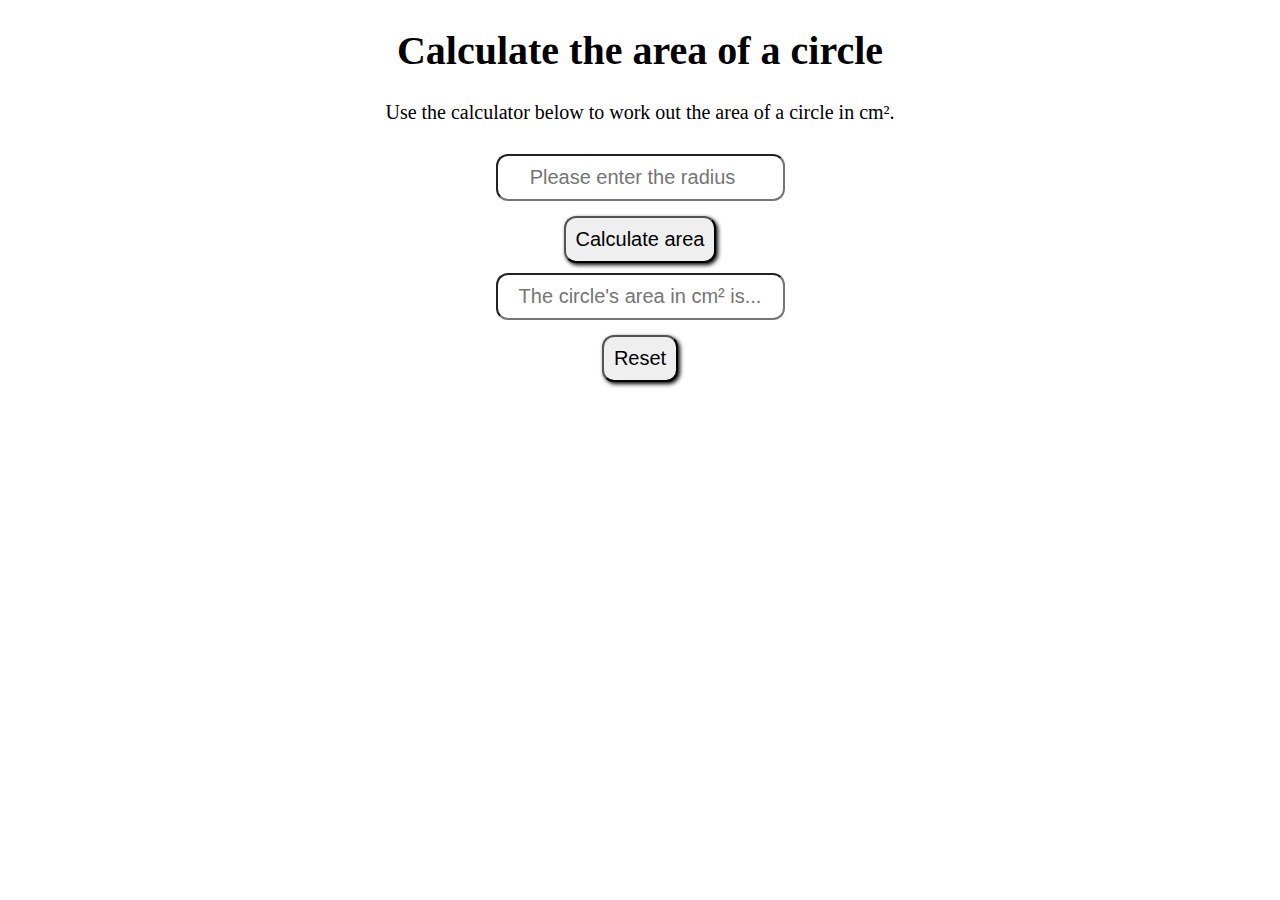
<file: projects/cirlce_area_calculator/index.html>
<!-- this uses a form for input and reset. Broswer will reset the form.-->
<!-- also uses an if/else statement to check that the radius value is a positive number greater than 0 -->
<!DOCTYPE html>
<html>
<head>
	<meta charset="UTF-8" />
	<meta name="description" content="circle area calculator" />
	<meta name="author" content="Rachael West" />
	<title>Circle area calculator</title>
	<link rel="stylesheet" href="style.css">
</head>

<body>
	<h1>Calculate the area of a circle</h1>
	<p>Use the calculator below to work out the area of a circle in cm².</p>

	<!-- Radius value for calculation to be supplied by user -->
	<form>
		<input type="number" id="radiusInput" placeholder="Please enter the radius" name="radius" value="" />
		<br/>
		<button id="calculate" type="button">Calculate area</button>
		<br/>
		<input type="text" id="result" placeholder="The circle's area in cm² is..." name="result" value="" readonly />
		<br/>
		<button id="reset" type="reset">Reset</button>
	</form>
	
	<script>

		let radius = document.getElementById("radiusInput");
		let result = document.getElementById("result");
		let reset = document.getElementById("reset");

		function circleArea() {
			if (radius.value < 1) {
				alert('Please enter a numerical value greater than zero.');
			}
			else {
				let area = radius.value * radius.value * Math.PI;
				result.value = area.toFixed(2);
			}
		}
	
		
		// This will run the function when calculate button is clicked
		calculate.addEventListener('click', function(event) {
			circleArea();
		})

	</script>


</body>
</html>
</file>
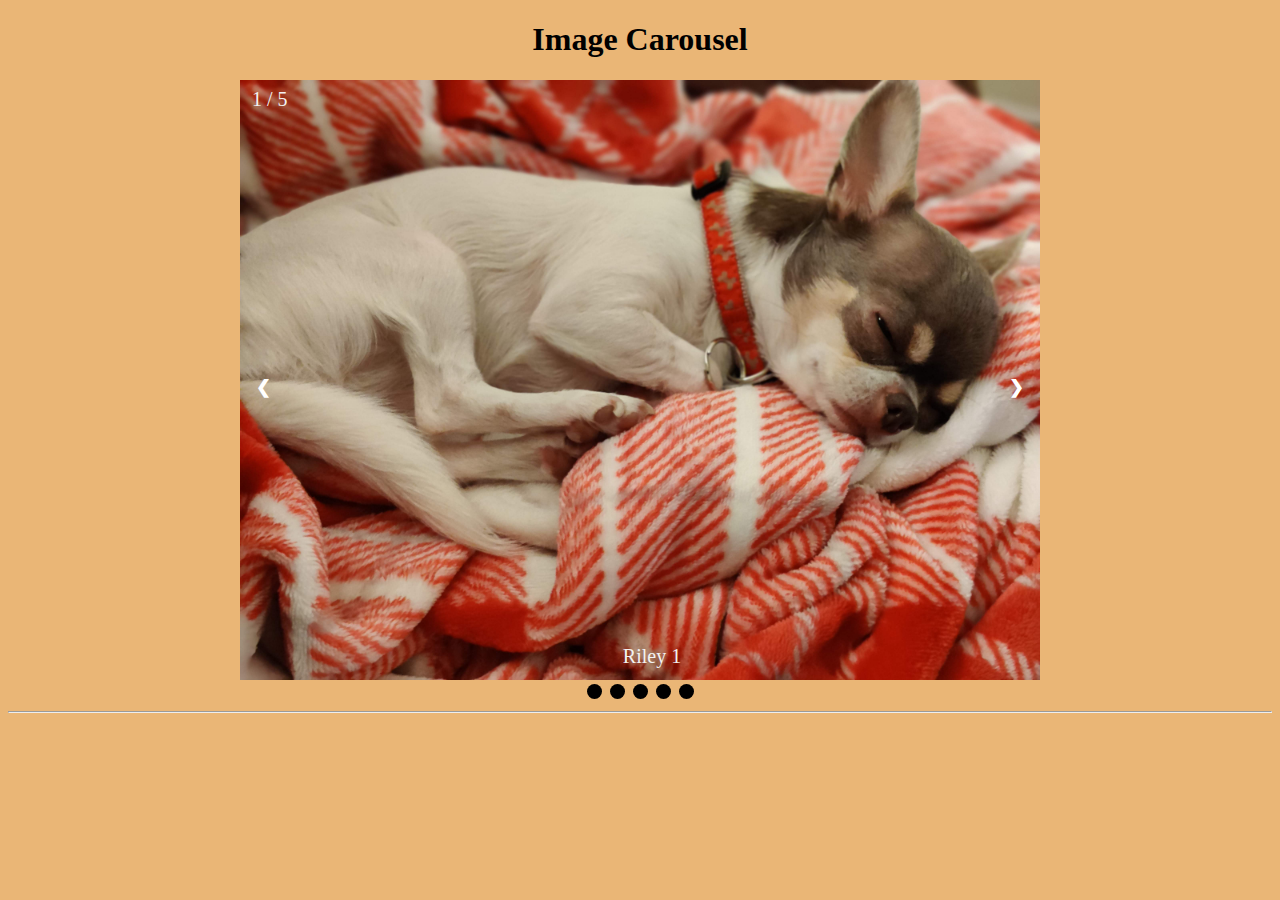
<file: projects/Image carousel/index.html>
<!DOCTYPE html>
<html lang="en">
<head>
    <meta charset="UTF-8">
    <meta http-equiv="X-UA-Compatible" content="IE=edge">
    <meta name="viewport" content="width=device-width, initial-scale=1.0">
    <link rel="stylesheet" href="css\style.css">
        <title>Image Carousel</title>
</head>
<body>
    <h1>Image Carousel</h1>
    <!-- Carousel container -->
    <div class="carousel-container">
        <div class="cImages">
            <div class="number-text">1 / 5</div>
            <img src="images\Riley 1.jpg" >
            <div class="caption-text">Riley 1</div>
        </div>

        <div class="cImages">
            <div class="number-text">2 / 5</div>
            <img src="images\Riley 2.jpg" >
            <div class="caption-text">Riley 2</div>
        </div>

        <div class="cImages">
            <div class="number-text">3 / 5</div>
            <img src="images\Riley 3.jpg" >
            <div class="caption-text">Riley 3</div>
        </div>

        <div class="cImages">
            <div class="number-text">4 / 5</div>
            <img src="images\Riley 4.jpg" >
            <div class="caption-text">Riley 4</div>
        </div>

        <div class="cImages">
            <div class="number-text">5 / 5</div>
            <img src="images\Riley 5.jpg" >
            <div class="caption-text">Riley 5</div>
        </div>

        <!-- Next and previous buttons -->
        <a class="prev" onclick="plusSlides(-1)">&#10094;</a>
        <a class="next" onclick="plusSlides(1)">&#10095;</a>
    </div>

    <!-- The progress dots -->
    <div style="text-align:center">
        <span class="dot" onclick="currentSlide(1)"></span>
        <span class="dot" onclick="currentSlide(2)"></span>
        <span class="dot" onclick="currentSlide(3)"></span>
        <span class="dot" onclick="currentSlide(4)"></span>
        <span class="dot" onclick="currentSlide(5)"></span>
    </div>

    <script src="script.js"></script>

    <hr>


        

</body>
</html>
</file>
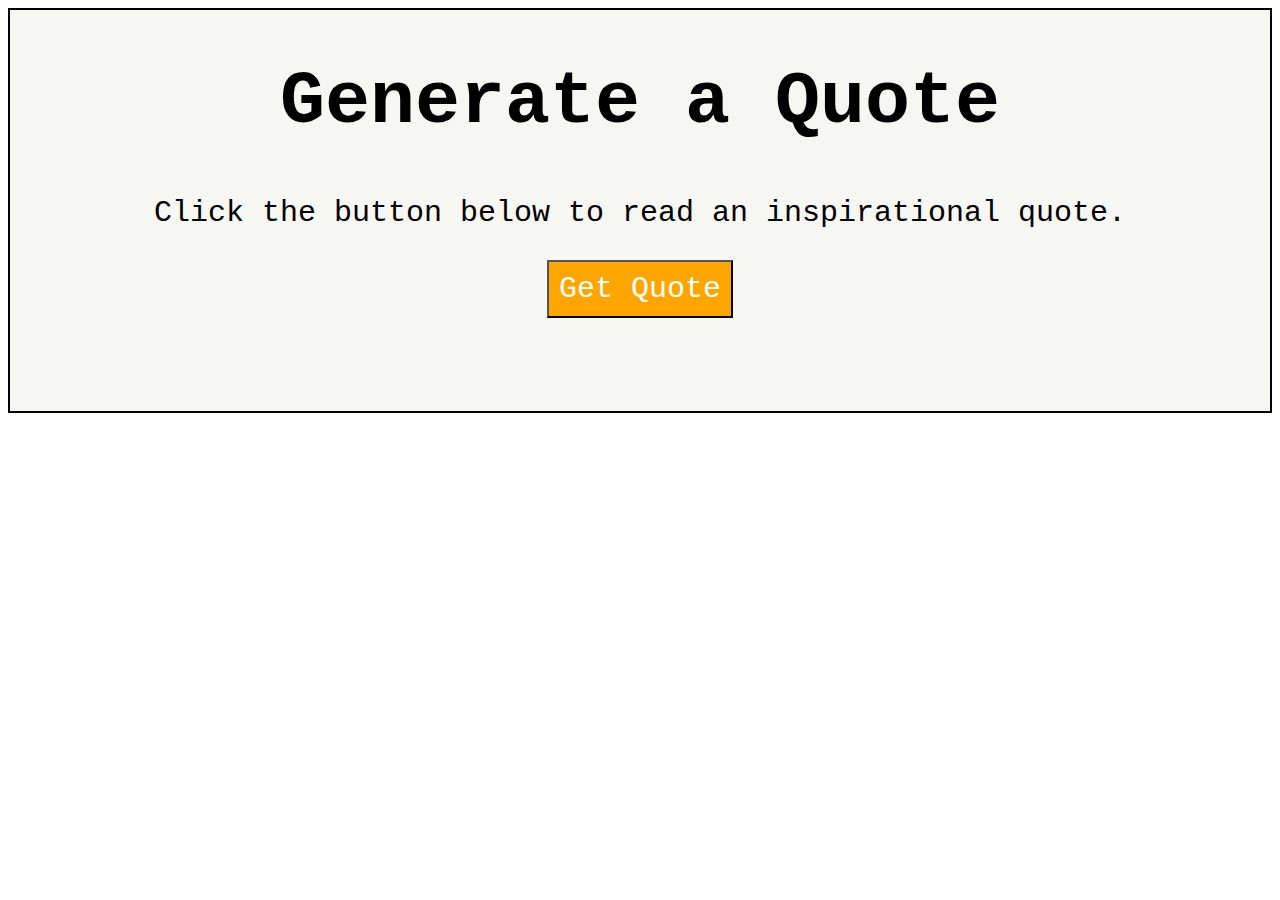
<file: projects/Quote generator/index.html>
<!DOCTYPE html>
<html>
    <head>
        <title>Quote Generator</title>
        <link rel="stylesheet" href="style.css">
    </head> 

    <body>
        <div class="container">
            <h1>Generate a Quote</h1>
            <p>Click the button below to read an inspirational quote.</p> 

            <button onClick="newQuote()">Get Quote</button>

            <div class="quotes-container">
                <div id="quoteDisplay"></div>
            </div>
        </div>


        <script src="script.js"></script>
    </body>


</html>
</file>
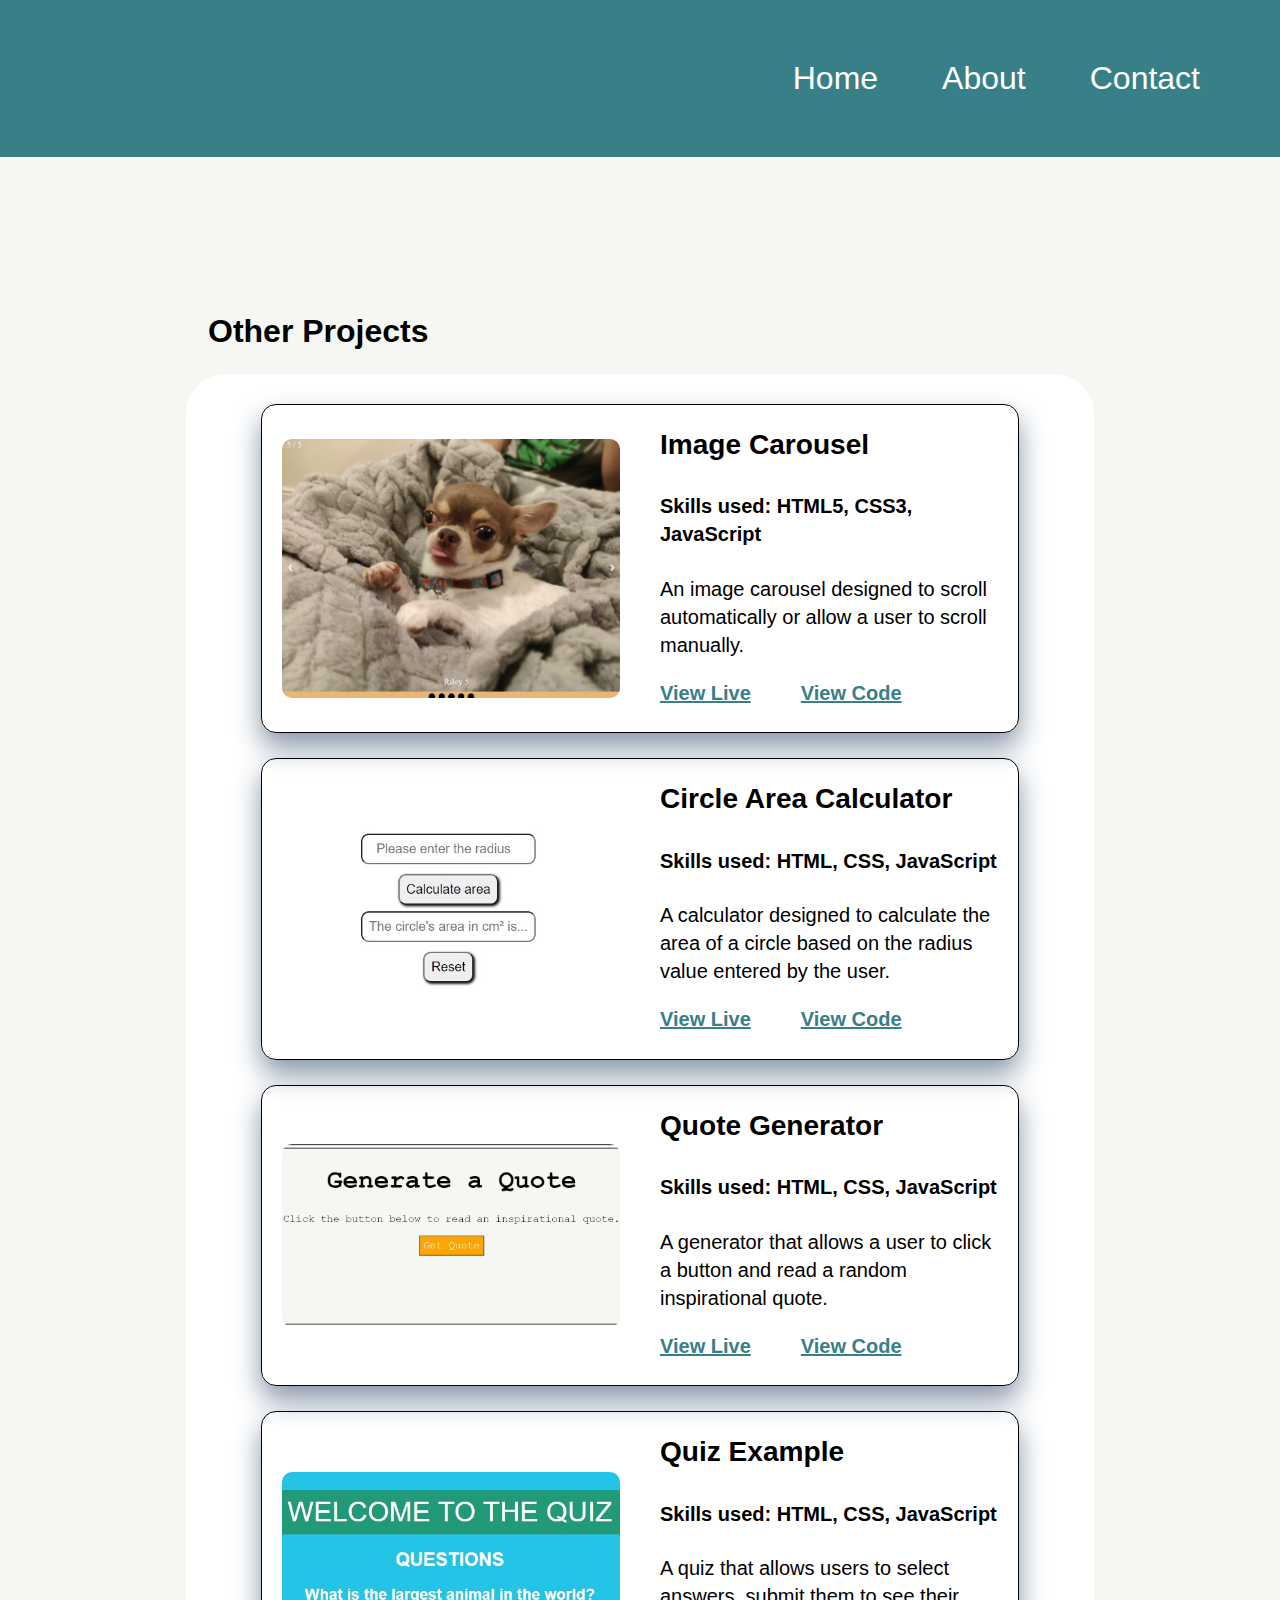
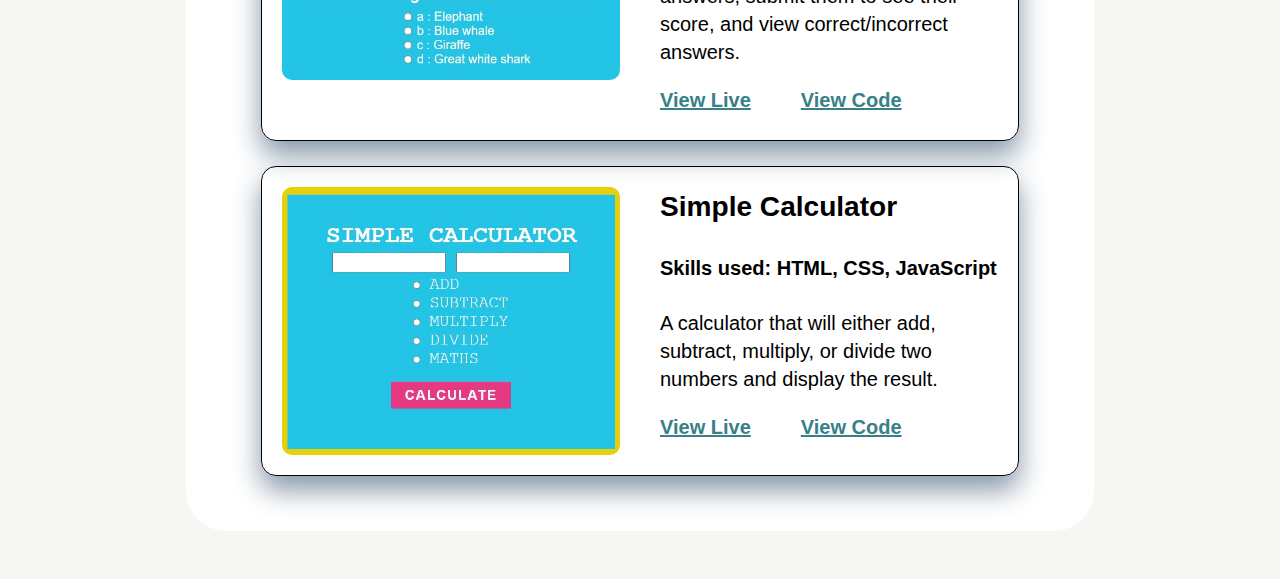
<file: projects.html>
<!DOCTYPE html>

<html>
    <head>
        <meta charset="utf-8">
        <meta http-equiv="X-UA-Compatible" content="IE=edge">
        <title>My Projects</title>
        <meta name="description" content="">
        <meta name="viewport" content="width=device-width, initial-scale=1">
        <link rel="stylesheet" href="assets/style.css">
    </head>

<body>
    <!--MOBILE NAVIGATION-->    
    <script>
        function myFunction() {
            var x = document.getElementById("myLinks");
            if (x.style.display === "block") {
                x.style.display = "none";
            } else {
                x.style.display = "block";
            }
        }
    </script>

    <div class="topnav">
    <a href="#home" class="active">Menu</a>
    <!-- Navigation links (hidden by default) -->
    <div id="myLinks">
        <a href="index.html">Home</a>
        <a href="about.html">About</a>
        <a href="mailto:contact.rachaelwest@gmail.com">Contact</a>
    </div>
    <!-- "Hamburger menu" / "Bar icon" to toggle the navigation links -->
    <a href="javascript:void(0);" class="icon" onclick="myFunction()">
        <i class="fa fa-bars"></i>
    </a>
    </div>

    <!--NAVIGATION-->        
    <nav id="navbar" class="nav">
        <ul class="nav-list">
            <li><a href="index.html">Home</a></li>
            <li><a href="about.html">About</a></li>
            <li><a href="mailto:contact.rachaelwest@gmail.com">Contact</a></li>
        </ul>
    </nav>

    <br>
    <br>
    <br>

    </main>
        <section id="projects" class="projects-section sub-page">
            <h2 class="section-header">Other Projects</h2>
            <div class="projects-container section-container">  
                
                <article class="project">
                    <div class="project-img">
                        <img src="images/projects/image carousel.jpg" alt="image carousel">
                    </div>
                    <div class="project-desc">
                        <h3 class="project-title">Image Carousel</h3>
                        <h4 class="project-skills">Skills used: HTML5, CSS3, JavaScript</h4>
                        <p class="project-details">An image carousel designed to scroll automatically or allow a user to scroll manually.</p>
                        <div class="project-links">
                            <a href="https://rachaelwest.github.io/image-carousel/" target="_blank">View Live</a><br>
                            <a href="https://github.com/RachaelWest/image-carousel" target="_blank">View Code</a>
                        </div>
                    </div>
                </article>

                <article class="project">
                    <div class="project-img">
                        <img src="images/projects/circle area calulator.jpg" alt="cirle area calculator">
                    </div>
                    <div class="project-desc">
                        <h3 class="project-title">Circle Area Calculator</h3>
                        <h4 class="project-skills">Skills used: HTML, CSS, JavaScript</h4>
                        <p class="project-details">A calculator designed to calculate the area of a circle based on the radius value entered by the user.</p>
                        <div class="project-links">
                            <a href="https://rachaelwest.github.io/circle-area-calculator/" target="_blank">View Live</a><br>
                            <a href="https://github.com/RachaelWest/circle-area-calculator" target="_blank">View Code</a>
                        </div>
                    </div>
                </article>

                <article class="project">
                    <div class="project-img">
                        <img src="images/projects/quote generator.jpg" alt="quote generator">
                    </div>
                    <div class="project-desc">
                        <h3 class="project-title">Quote Generator</h3>
                        <h4 class="project-skills">Skills used: HTML, CSS, JavaScript</h4>
                        <p class="project-details">A generator that allows a user to click a button and read a random inspirational quote.</p>
                        <div class="project-links">
                            <a href="https://rachaelwest.github.io/quote-generator/" target="_blank">View Live</a><br>
                            <a href="https://github.com/RachaelWest/quote-generator" target="_blank">View Code</a>
                        </div>
                    </div>
                </article>

                <article class="project">
                    <div class="project-img">
                        <img src="images/projects/quiz example.jpg" alt="quiz example">
                    </div>
                    <div class="project-desc">
                        <h3 class="project-title">Quiz Example</h3>
                        <h4 class="project-skills">Skills used: HTML, CSS, JavaScript</h4>
                        <p class="project-details">A quiz that allows users to select answers, submit them to see their score, and view correct/incorrect answers.</p>
                        <div class="project-links">
                            <a href="https://rachaelwest.github.io/my-quiz/" target="_blank">View Live</a><br>
                            <a href="https://github.com/RachaelWest/my-quiz" target="_blank">View Code</a>
                        </div>
                    </div>
                </article>


                <article class="project">
                    <div class="project-img">
                        <img src="images/projects/simple calculator.jpg" alt="simple calculator">
                    </div>
                    <div class="project-desc">
                        <h3 class="project-title">Simple Calculator</h3>
                        <h4 class="project-skills">Skills used: HTML, CSS, JavaScript</h4>
                        <p class="project-details">A calculator that will either add, subtract, multiply, or divide two numbers and display the result.</p>
                        <div class="project-links">
                            <a href="https://rachaelwest.github.io/simple-calculator/" target="_blank">View Live</a><br>
                            <a href="https://github.com/RachaelWest/simple-calculator" target="_blank">View Code</a>
                        </div>
                    </div>
                </article>         
            </div>
        </section>
    </main>
       
</body>
</html>
</file>
<file: projects/cirlce_area_calculator/style.css>
body{
 font-size: 20px;
 text-align: center;
}

input{
  padding: 10px;
  margin-top: 10px;
  margin-bottom: 15px;
  font-size: 20px;
  color: #545454;
  border-radius: 12px;
  text-align: center;
}

button {
  padding: 10px;
  box-shadow: 2px 2px 4px #000000;
  border-radius: 12px;
  font-size: 20px;
}

div{
	text-align: center;
}
</file>
<file: projects/Quote generator/style.css>
html {
    font-family: 'Courier New', Courier, monospace;
    display: block;
    font-size: 30px;
    text-align: center;
}

h1 {
    font-size: 75px;
}

button {
    font-family: inherit;
    font-size: inherit;
    padding: 10px;
    background-color: orange;
    color: #fff;  
}

.container  {
    border: 2px solid black;
    background-color: #f6f6f2;
}

.quotes-container  {
    width: 80%;
    padding: 15px;
    margin: 2.5% 10%;  
}

#quoteDisplay {
    font-style: italic;
}
</file>
<file: assets/style.css>
:root {
    --main-teal: #388087;
    --main-lightgreen: #badfe7;
    --main-box-white: #FFF;
    --main-white: #f6f6f2;
}

body {
    font-family: 'Raleway', sans-serif;
    font-size: 1.5rem;
    font-weight: 400;
    line-height: 1.4; 
    background-color: var(--main-white)
}

a {
    text-decoration: none;
    color: var(--main-box-white);
}

ul {
    list-style: none;
}

/* SUB PAGES - ADD TO ALL PAGES TO BUMP CONTENT DOWN UNDER FIXED NAV */
.sub-page {
    margin-top: 200px;
}


/* NAVIGATION */
.nav {
    display: flex;
    justify-content: flex-end;
    position: fixed;
    overflow: hidden;
    top: 0;
    left: 0;
    width: 100%;
    background-color: var(--main-teal);
    box-shadow: 2px rgb(0, 0, 0, 40%);
}

.nav-list {
    display: flex;
    margin-right: 2em;
}

.nav-list a {
    display: block;
    font-size: 2rem;
    padding: 1em;
}

.nav-list a:hover {
   text-decoration: underline;
}


/* MOBILE NAVIGATION */
/* Style the navigation menu */
.topnav {
    overflow: hidden;
    background-color: var(--main-teal);
    position: fixed;
  }
  
  /* Hide the links inside the navigation menu (except for logo/home) */
  .topnav #myLinks {
    display: none;
  }
  
  /* Style navigation menu links */
  .topnav a {
    color: white;
    padding: 0.875em 1em;
    text-decoration: none;
    font-size: 1.0625rem;
    display: block;
  }
  
  /* Style the hamburger menu */
  .topnav a.icon {
    background-color: var(--main-teal);
    display: block;
    position: absolute;
    right: 0;
    top: 0;
   
  }
  
  /* Style the active link (or home/logo) */
  .active {
    background-color: var(--main-teal);
    color: var(--main-box-white);
    width: 100px;
    
  }


/* BUTTONS */
.btn-container {
    display: flex;
    align-items: center;
    justify-content: center;
}

.btn {
    background-color: var(--main-teal);
    color: var(--main-white);
    padding: 1em 1.5em;
    border-radius: 40px;
    font-size: 1.25rem;
    font-weight: 300;
}

.btn:hover {
    background-color: var(--main-lightgreen);
}


/* ALL SECTIONS */
section {
    margin-bottom: 2em;
}

.section-container {
    padding: 1.25em 3.125em;
    background-color: var(--main-box-white);
    border-radius: 40px;
    max-width: 60%;
    margin: auto;
}

.page-header {
    font-size: 3rem;
}

.section-header {
    font-size: 2rem;
    display: block;   
    max-width: 640px;
    margin: 0.625em 200px;
}


/* HEADER SECTION */
.header-img-container {
    display: flex;
    padding: 0 15px;
    justify-content: center;
    width: 100%;
}

.header-img-container img {
    border-radius: 50%;
    margin: 0 auto;
    width: 300px;
    height: 300px;
    margin-top: 200px;
}

.header-desc {
    text-align: center;
}

.small-intro {
    font-size: 1.8rem;
    font-weight: 200;
    font-style: italic;
}


.resume-and-social {
    display: flex;
    flex-direction: column;
}

.social-icons {
    display: flex;
    justify-content: center;
    margin: 10px;
}


.social-icons a {
    color: var(--main-teal);
    border: 1px solid #EEE;
    padding: 10px 10px;
    margin-right: 5px;
    border-radius: 50px;
}

.social-icons a:hover {
    background-color: var(--main-lightgreen);
}


/* SKILLS SECTION */
.skills-grid {
    max-width: 1200px;
    margin: 0 auto;
    display: grid;
    grid-template-columns: repeat(auto-fit, minmax(200px, 1fr));
    grid-gap: 1rem;
    justify-items: center;
}

  .card {
    background-color: var(--main-white);
    color: var(--main-teal);
    font-size: 1rem;
    height: 4rem;
    padding: 12px 10px;
    border-radius: 15px;
    border: 1px solid #000;
    width: 80px;
    text-align: center;
  }

  .card:hover {
    box-shadow: 0px 14px 28px rgb(134 151 168);
  }


.skills-grid img {
    width: 40px;
    height: 40px;
    vertical-align: middle;
}


/*PROJECTS SECTION */
.project {
    display: flex;
    padding: 20px;
    border-radius: 15px;
    box-shadow: 0px 14px 28px rgb(134 151 168);
    border: 1px solid #000;
    margin-bottom: 25px;
    word-break: break-word;
}

.project-img {
    width: 50%;
    border-radius: 10px;
    display: flex;
    align-items: center;
}

.project-img img {
    width: 100%;
    border-radius: 10px;
}

.project-desc {
    width: 50%;
    margin-left: 40px;
}

.project-title {
    margin-top: 0;
}

.project-skills {
    font-size: 1.25rem;
}

.project-details {
    font-size: 1.25rem;
}

.project-links {
    display: flex;
    justify-content: flex-start;
}

.project-links a {
    color: var(--main-teal);
    display: block;
    text-decoration: underline;
    font-weight: bold;
    font-size: 1.25rem;
    margin-right: 50px;
    word-break: normal;
}

.project-links a:hover {
    background-color: var(--main-lightgreen); 
}


/*CONTACT SECTION */
.contact-box {
    display: flex;
    padding: 30px;
    margin-bottom: 25px;
    width: 100%;
}

.contact-box a {
    color: #000;
    word-break: break-word;
}

.contact-box:hover {
    background-color: var(--main-lightgreen);
}


  /* FOOTER */
footer {
    font-weight: 300;
    display: flex;
    justify-content: space-evenly;
    padding: 2rem;
    background-color: var(--main-teal);
    color: var(--main-box-white);
}


/* MEDIA QUERIES */
@media only screen and (max-width: 900px) {

    .sub-page {
        margin-top: 0;
    }

    .section-header {
        margin: auto;
    }

    .section-container, .project-desc, .project-details, .project-links a, .btn {
        font-size: 1.2rem;  
        word-break: break-word;
    }

    .small-intro {
        font-size: 1.5rem;
    }

    .resume-and-social {
        display: flex;
        flex-direction: column;
        margin:auto;
    }

    .social-icons-list {
        margin:auto;
    }

    nav {
        visibility: hidden;
    }

    .topnav {
        visibility: visible;
        position: fixed;
    }

    .project {
        display: block;
        word-break: break-word;
        padding: 15px;
    }

    .project-img img {
        display: flex;
        width: 200%;
        margin-bottom: 15px;
    }

    .project-desc h3, .project-desc h4, .project-desc p {
        width: 150%;
        word-wrap: break-word;
    }

    .project-links {
        display: flex;
        flex-direction: column;
        width: 250px;
    }

    .contact-box {
        display: block;
        padding: 2px;
    }
}
</file>
